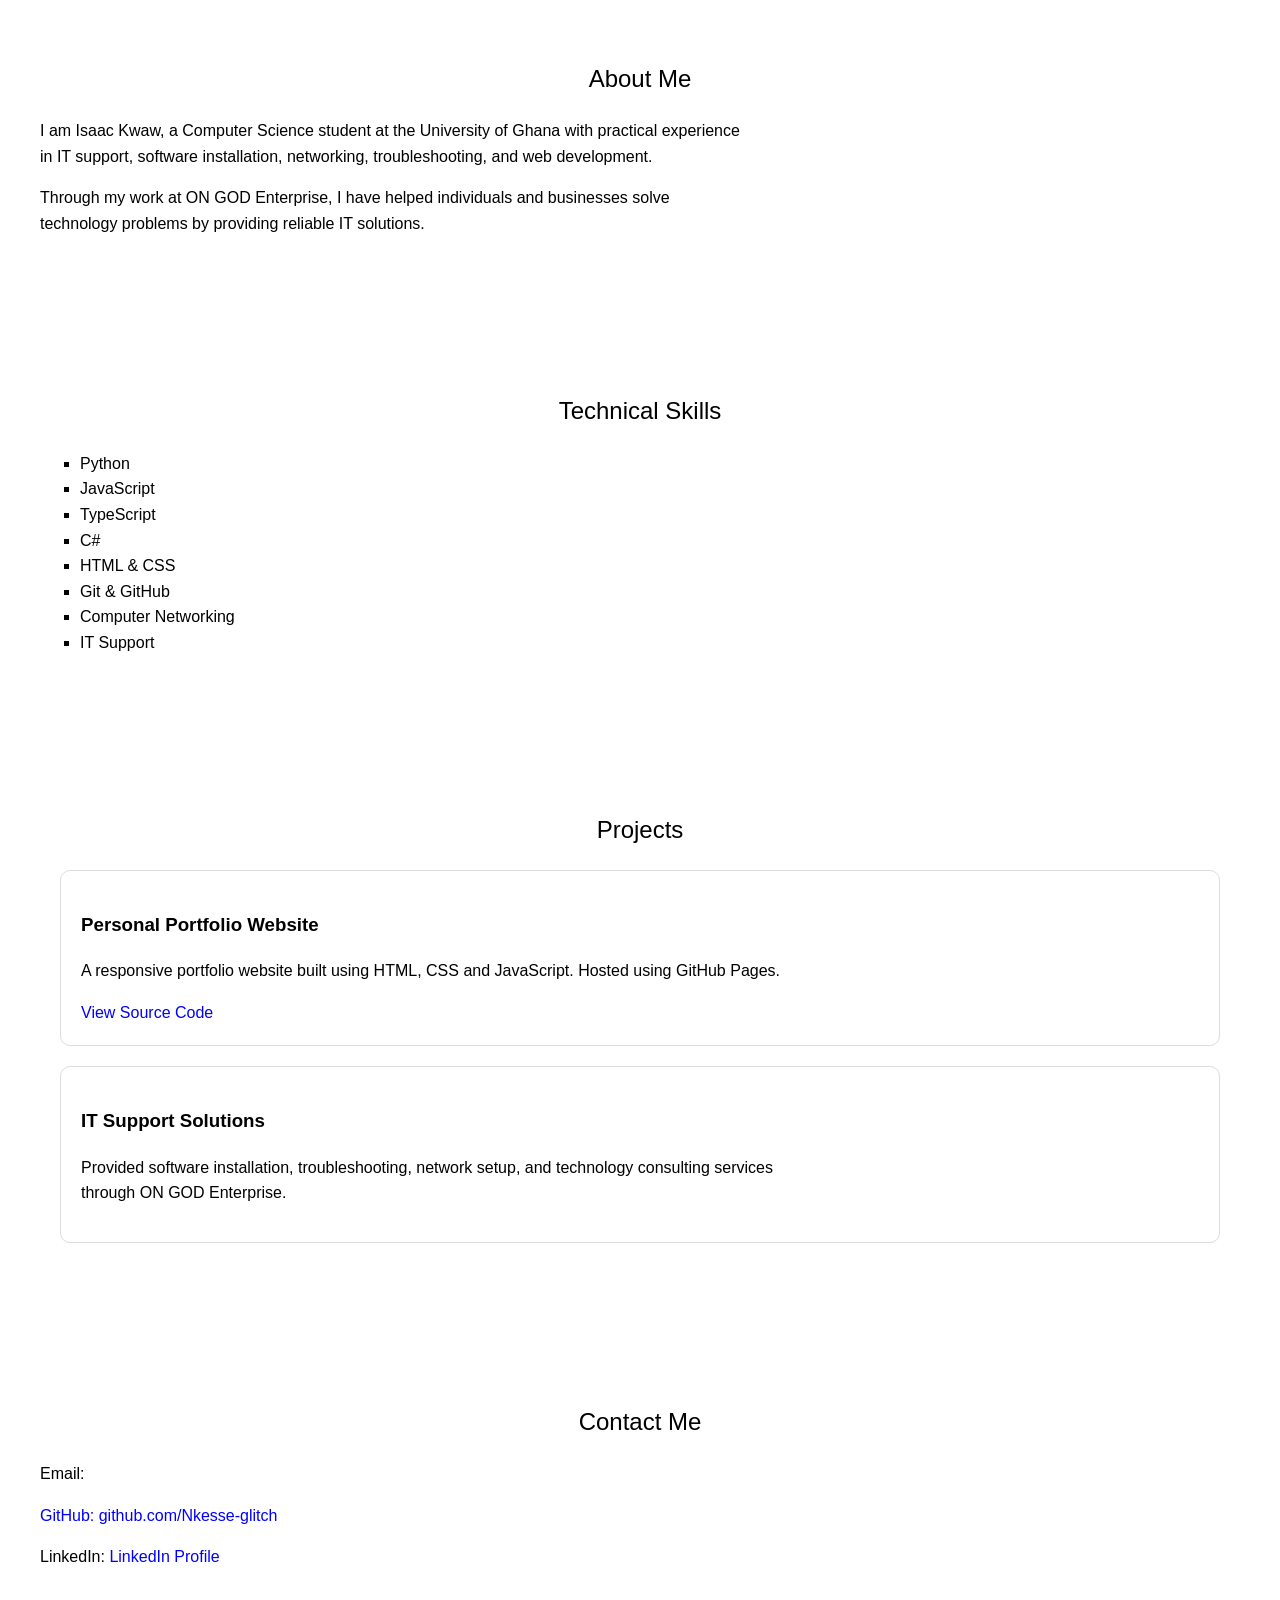
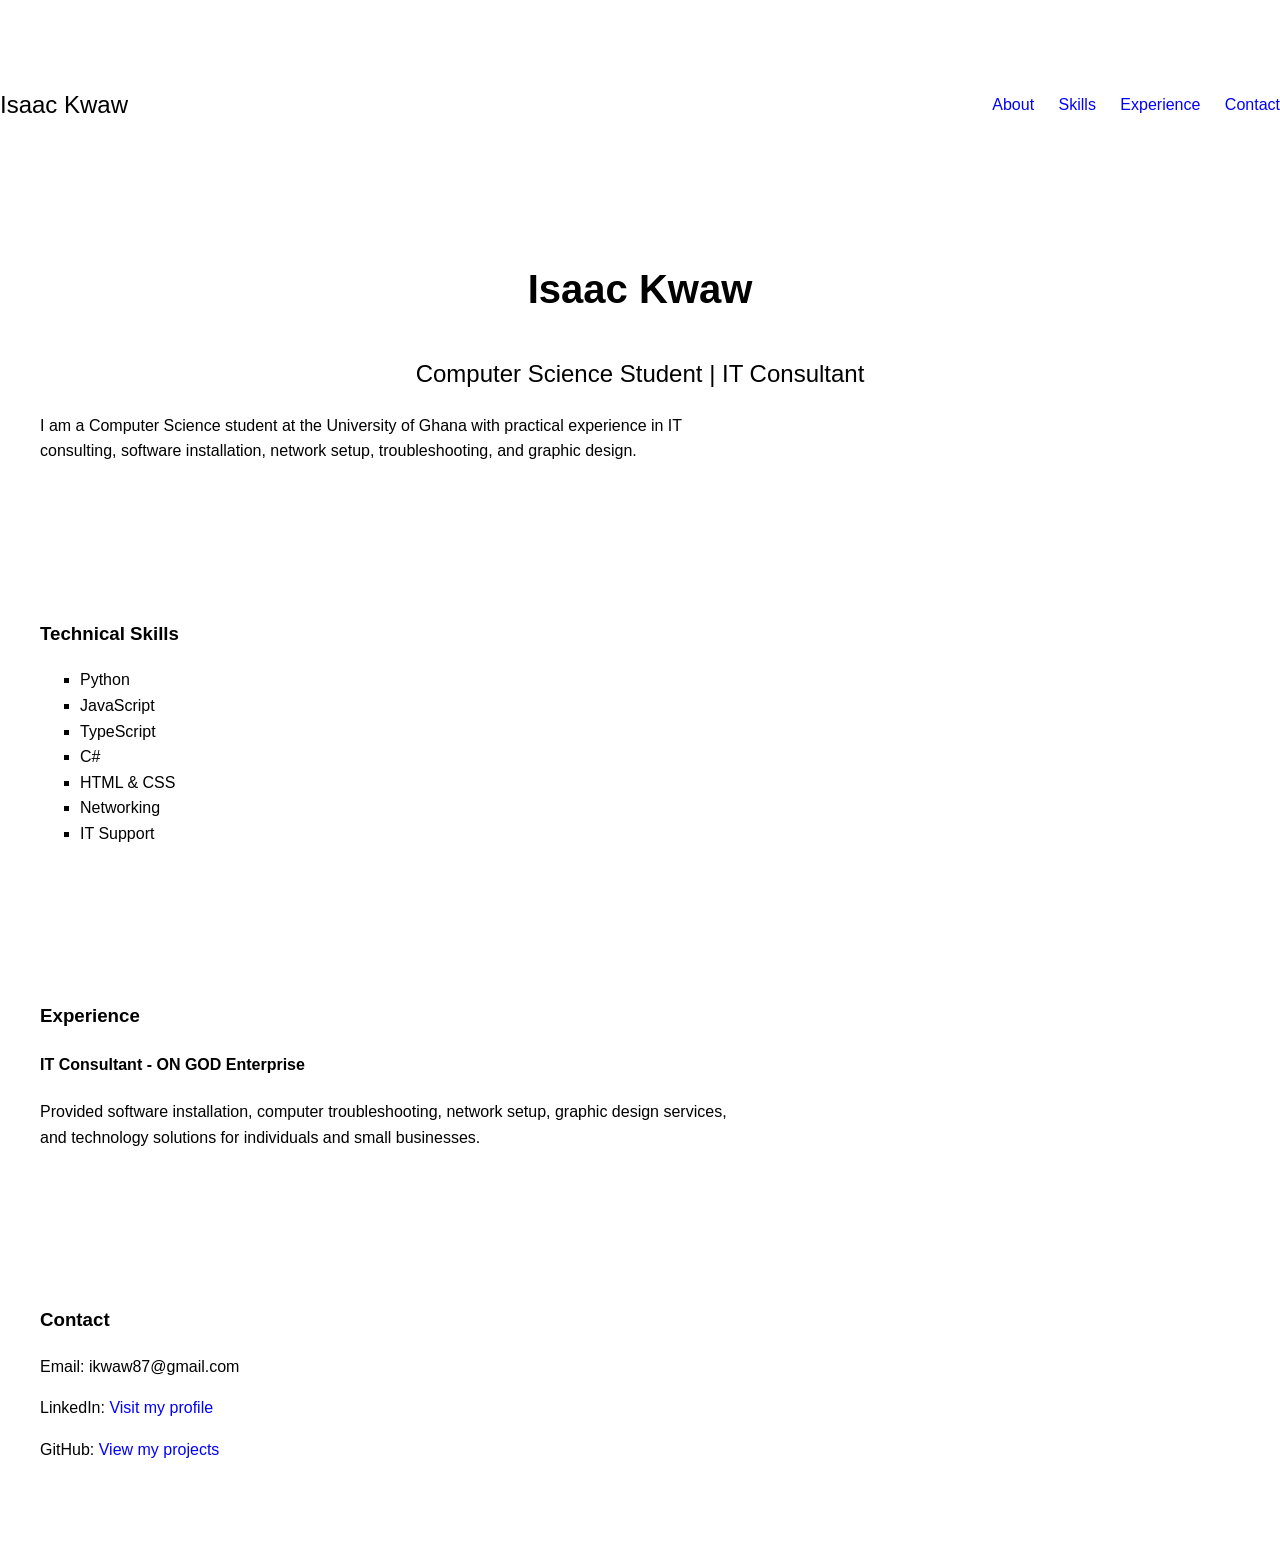
<file: index.html>
<!doctype html>
<html>
  <head>
   <title>Isaac Kwaw | Computer Science Student & IT Specialist</title>
   
     <link rel="icon" type="image/png" href="favicon.pg.png">

<meta name="description" content="Isaac Kwaw is a Computer Science student at the University of Ghana specializing in software development, IT support, networking, and technology solutions.">
    <link rel="stylesheet" href="style.css" />
  </head>

  <body>
    <body>
        <section id="about">
    <h2>About Me</h2>

    <p>
        I am Isaac Kwaw, a Computer Science student at the University of Ghana
        with practical experience in IT support, software installation,
        networking, troubleshooting, and web development.
    </p>

    <p>
        Through my work at ON GOD Enterprise, I have helped individuals and
        businesses solve technology problems by providing reliable IT solutions.
    </p>
</section>

<section id="skills">

<h2>Technical Skills</h2>

<ul>
    <li>Python</li>
    <li>JavaScript</li>
    <li>TypeScript</li>
    <li>C#</li>
    <li>HTML & CSS</li>
    <li>Git & GitHub</li>
    <li>Computer Networking</li>
    <li>IT Support</li>
</ul>

</section>

<section id="projects">

<h2>Projects</h2>

<div class="project">

<h3>Personal Portfolio Website</h3>

<p>
A responsive portfolio website built using HTML, CSS and JavaScript.
Hosted using GitHub Pages.
</p>

<a href="https://github.com/Nkesse-glitch/Isaac-Kwaw-portfolio">
View Source Code
</a>

</div>


<div class="project">

<h3>IT Support Solutions</h3>

<p>
Provided software installation, troubleshooting, network setup,
and technology consulting services through ON GOD Enterprise.
</p>

</div>


</section>

<section id="contact">

<h2>Contact Me</h2>

<p>
Email: 
<a href="ikwaw87@gmail.com"
p>

<p>
GitHub:
<a href="https://github.com/Nkesse-glitch">
github.com/Nkesse-glitch
</a>
</p>

<p>
LinkedIn:
<a href="https://www.linkedin.com/in/isaac-kwaw-22ab22366">
LinkedIn Profile
</a>
</p>

</section>

<nav>
    <h2>Isaac Kwaw</h2>
    <div>
        <a href="#about">About</a>
        <a href="#skills">Skills</a>
        <a href="#experience">Experience</a>
        <a href="#contact">Contact</a>
    </div>
</nav>


<section id="about">
    <h1>Isaac Kwaw</h1>

    <h2>Computer Science Student | IT Consultant</h2>

    <p>
    I am a Computer Science student at the University of Ghana
    with practical experience in IT consulting, software installation,
    network setup, troubleshooting, and graphic design.
    </p>
</section>


<section id="skills">

<h3>Technical Skills</h3>

<ul>
    <li>Python</li>
    <li>JavaScript</li>
    <li>TypeScript</li>
    <li>C#</li>
    <li>HTML & CSS</li>
    <li>Networking</li>
    <li>IT Support</li>
</ul>

</section>


<section id="experience">

<h3>Experience</h3>

<h4>IT Consultant - ON GOD Enterprise</h4>

<p>
Provided software installation, computer troubleshooting,
network setup, graphic design services, and technology
solutions for individuals and small businesses.
</p>

</section>


<section id="contact">

<h3>Contact</h3>

<p>Email: ikwaw87@gmail.com</p>

<p>
LinkedIn:
<a href="https://www.linkedin.com/in/isaac-kwaw-22ab22366">
Visit my profile
</a>
</p>

<p>
GitHub:
<a href="https://github.com/Nkesse-glitch">
View my projects
</a>
</p>

</section>


<script src="script.js"></script>

</body>
</html>
</file>
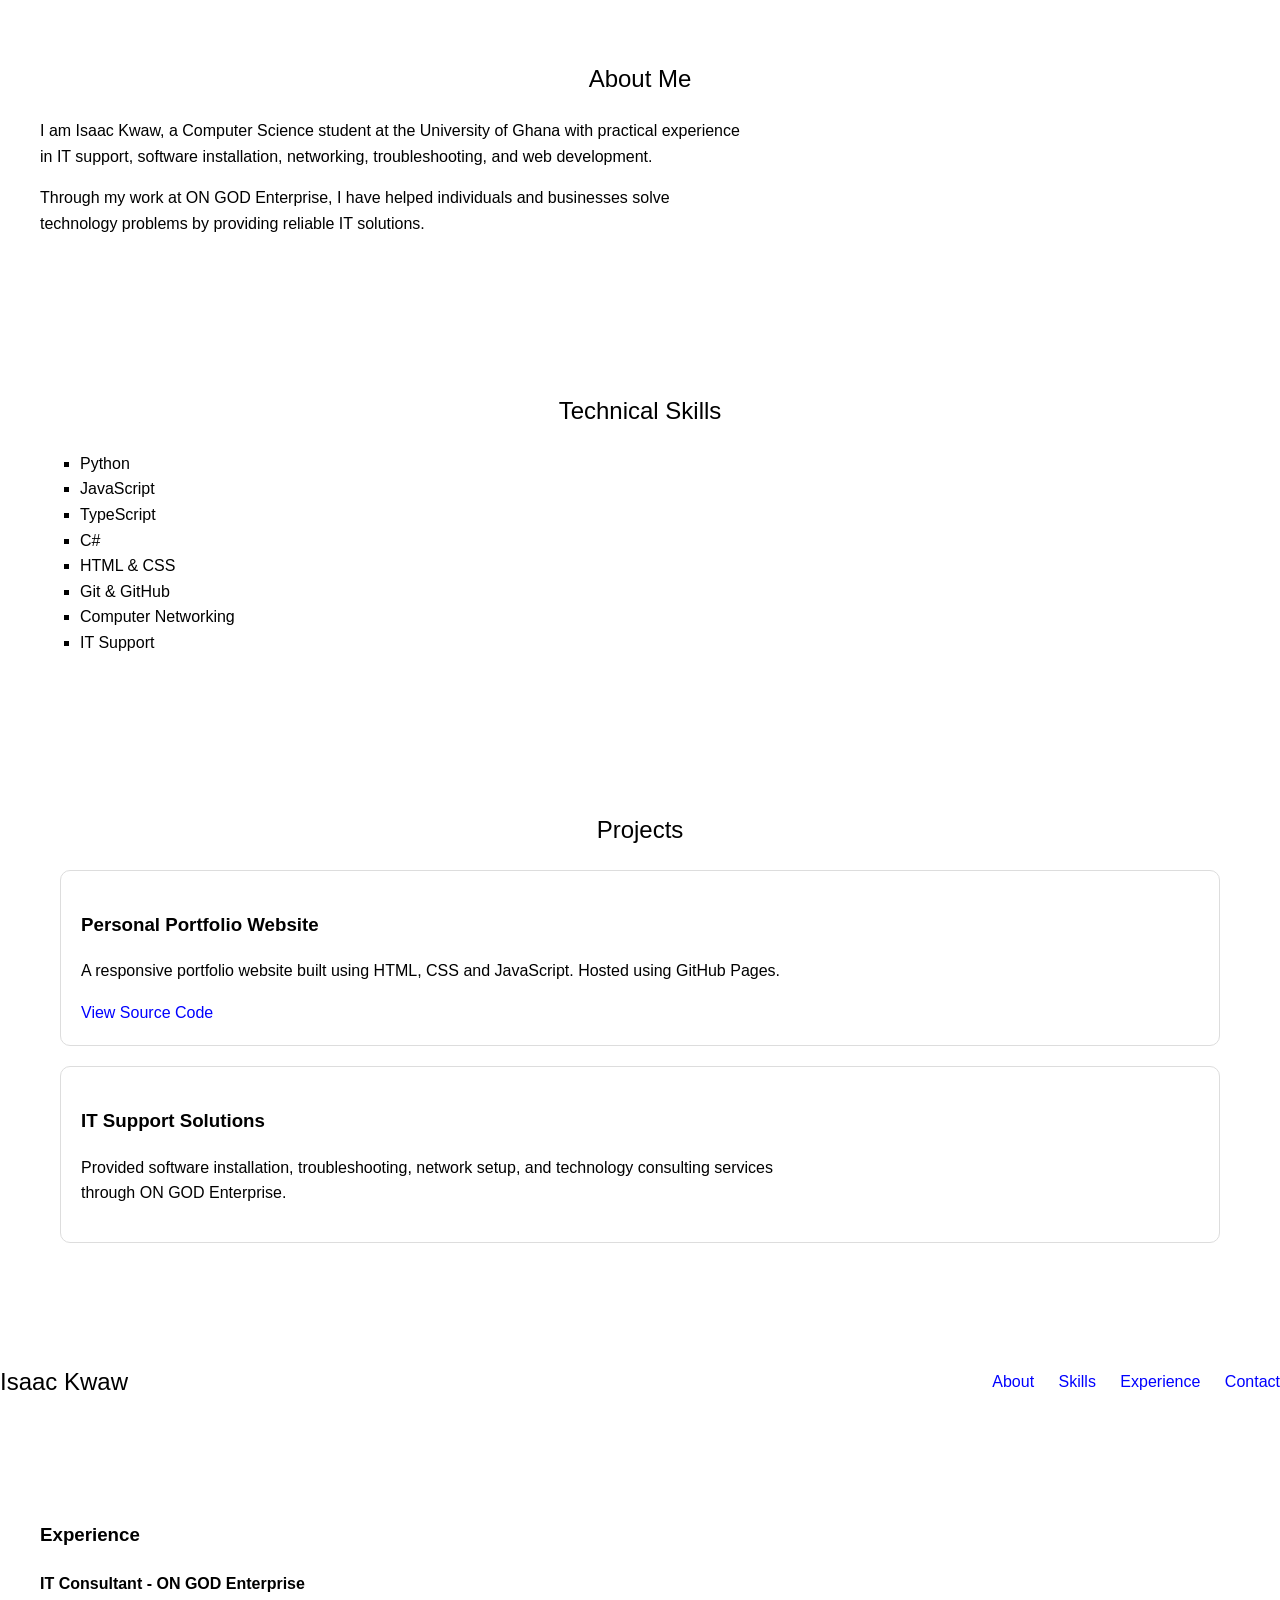
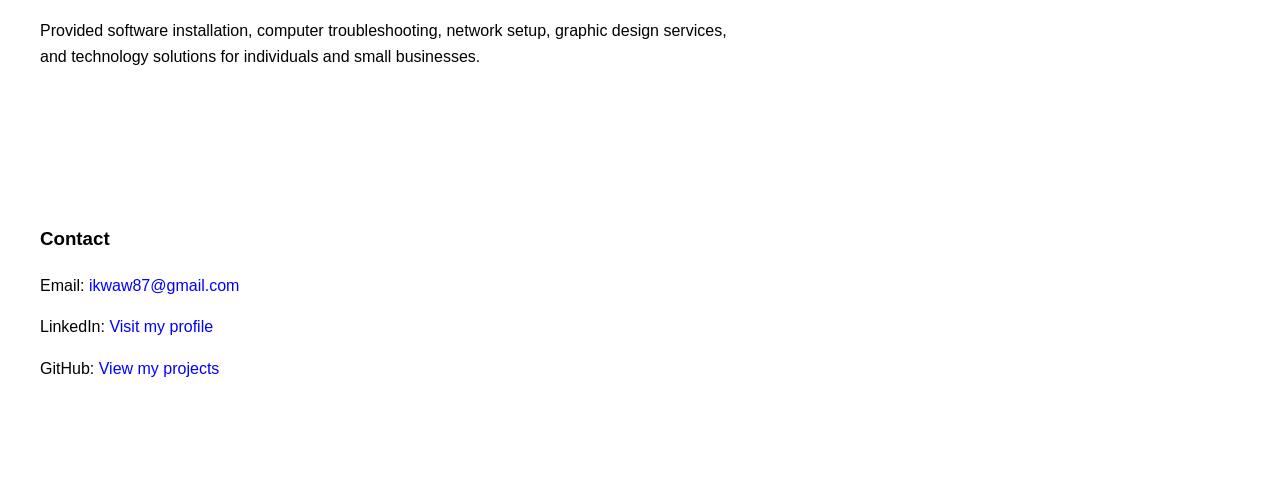
<file: index-old.html>
<!doctype html>
<html>
  <head>
   <title>Isaac Kwaw | Computer Science Student & IT Specialist</title>
   
 <link rel="icon" type="image/png" href="assets/images/favicon.png">
 
<meta name="description" content="Isaac Kwaw is a Computer Science student at the University of Ghana specializing in software development, IT support, networking, and technology solutions.">
    <link rel="stylesheet" href="style.css" />
  </head>

  <body>
        <section id="about">
    <h2>About Me</h2>

    <p>
        I am Isaac Kwaw, a Computer Science student at the University of Ghana
        with practical experience in IT support, software installation,
        networking, troubleshooting, and web development.
    </p>

    <p>
        Through my work at ON GOD Enterprise, I have helped individuals and
        businesses solve technology problems by providing reliable IT solutions.
    </p>
</section>

<section id="skills">

<h2>Technical Skills</h2>

<ul>
    <li>Python</li>
    <li>JavaScript</li>
    <li>TypeScript</li>
    <li>C#</li>
    <li>HTML & CSS</li>
    <li>Git & GitHub</li>
    <li>Computer Networking</li>
    <li>IT Support</li>
</ul>

</section>

<section id="projects">

<h2>Projects</h2>

<div class="project">

<h3>Personal Portfolio Website</h3>

<p>
A responsive portfolio website built using HTML, CSS and JavaScript.
Hosted using GitHub Pages.
</p>

<a href="https://github.com/Nkesse-glitch/Isaac-Kwaw-portfolio">
View Source Code
</a>

</div>


<div class="project">

<h3>IT Support Solutions</h3>

<p>
Provided software installation, troubleshooting, network setup,
and technology consulting services through ON GOD Enterprise.
</p>

</div>

</section>


<nav>
    <h2>Isaac Kwaw</h2>
    <div>
        <a href="#about">About</a>
        <a href="#skills">Skills</a>
        <a href="#experience">Experience</a>
        <a href="#contact">Contact</a>
    </div>
</nav>


</section>


<section id="experience">

<h3>Experience</h3>

<h4>IT Consultant - ON GOD Enterprise</h4>

<p>
Provided software installation, computer troubleshooting,
network setup, graphic design services, and technology
solutions for individuals and small businesses.
</p>

</section>


<section id="contact">

<h3>Contact</h3>

<p>
Email:
<a href="mailto:ikwaw87@gmail.com">
ikwaw87@gmail.com
</a>
</p>

<p>
LinkedIn:
<a href="https://www.linkedin.com/in/isaac-kwaw-22ab22366">
Visit my profile
</a>
</p>

<p>
GitHub:
<a href="https://github.com/Nkesse-glitch">
View my projects
</a>
</p>

</section>


<script src="script.js"></script>

</body>
</html>
</file>
<file: style.css>
body {
  font-family: Arial, sans-serif;
  margin: 40px;
  line-height: 1.6;
}

h1 {
  font-size: 40px;
}

h2 {
  font-weight: normal;
}

p {
  max-width: 700px;
}

ul {
  list-style-type: square;
}
nav {
  display: flex;
  justify-content: space-between;
  align-items: center;
  margin-bottom: 40px;
}

nav a {
  margin-left: 20px;
  text-decoration: none;
}

section {
  margin-bottom: 40px;
}
body {
  font-family: Arial, sans-serif;
  line-height: 1.6;
  margin: 0;
  padding: 0;
}

section {
  padding: 40px;
}

h1,
h2 {
  text-align: center;
}

.project {
  border: 1px solid #ddd;
  padding: 20px;
  margin: 20px;
  border-radius: 10px;
}

a {
  color: blue;
  text-decoration: none;
}
</file>
